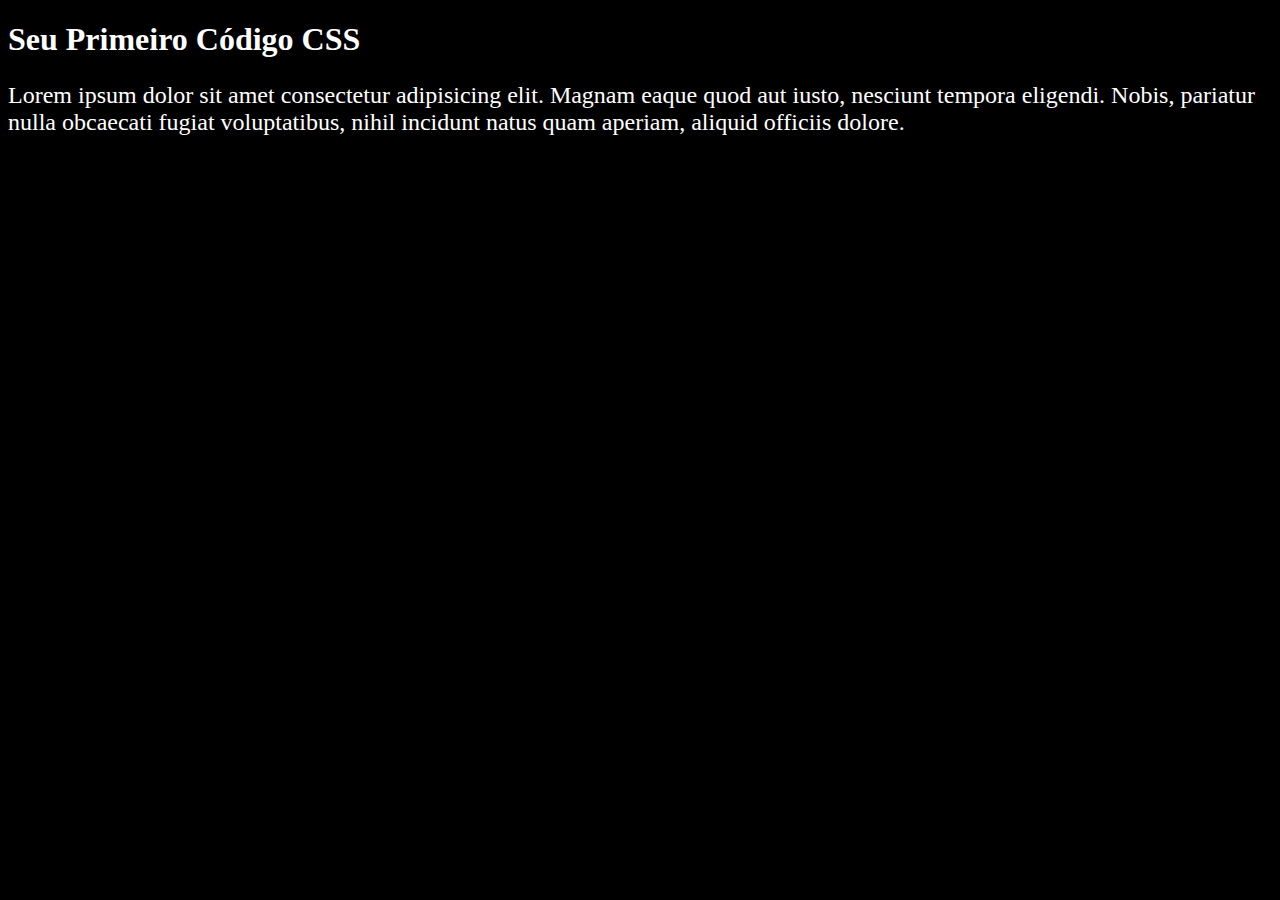
<file: 03-seu-primeiro-css/index.html>
<!DOCTYPE html>
<html lang="pt-br">

<head>
    <meta charset="UTF-8">
    <meta name="viewport" content="width=device-width, initial-scale=1.0">
    <title>Seu Primeiro Código CSS</title>

    <style>
        h1 {
            color: white;
        }
    </style>

    <link rel="stylesheet" href="style.css">
</head>

<body style="background-color: black;">
    <h1>Seu Primeiro Código CSS</h1>
    <p>Lorem ipsum dolor sit amet consectetur adipisicing elit. Magnam eaque quod aut iusto, nesciunt tempora eligendi. Nobis, pariatur nulla obcaecati fugiat voluptatibus, nihil incidunt natus quam aperiam, aliquid officiis dolore.</p>
</body>

</html>
</file>
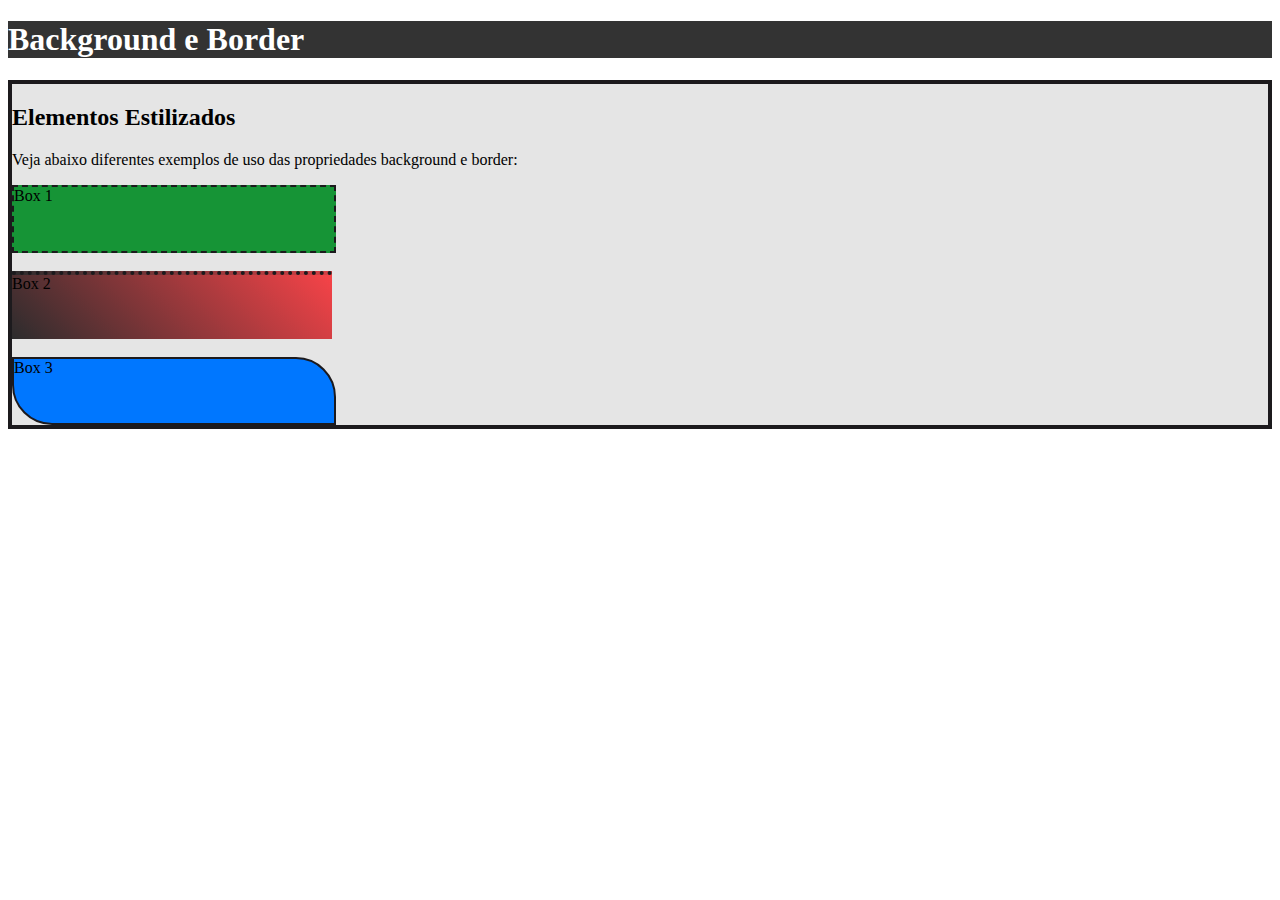
<file: 06-background-e-border/index.html>
<!DOCTYPE html>
<html lang="pt-br">

<head>
    <meta charset="UTF-8">
    <meta name="viewport" content="width=device-width, initial-scale=1.0">
    <title>Background e Border</title>

    <link rel="stylesheet" href="style.css">
</head>

<body>
    <header>
        <h1>Background e Border</h1>
    </header>

    <main>
        <h2>Elementos Estilizados</h2>
        <p>Veja abaixo diferentes exemplos de uso das propriedades background e border:</p>

        <section>
            <div class="box box1">Box 1</div>
            <br>
            <div class="box box2">Box 2</div>
            <br>
            <div class="box box3">Box 3</div>
        </section>
    </main>
</body>

</html>
</file>
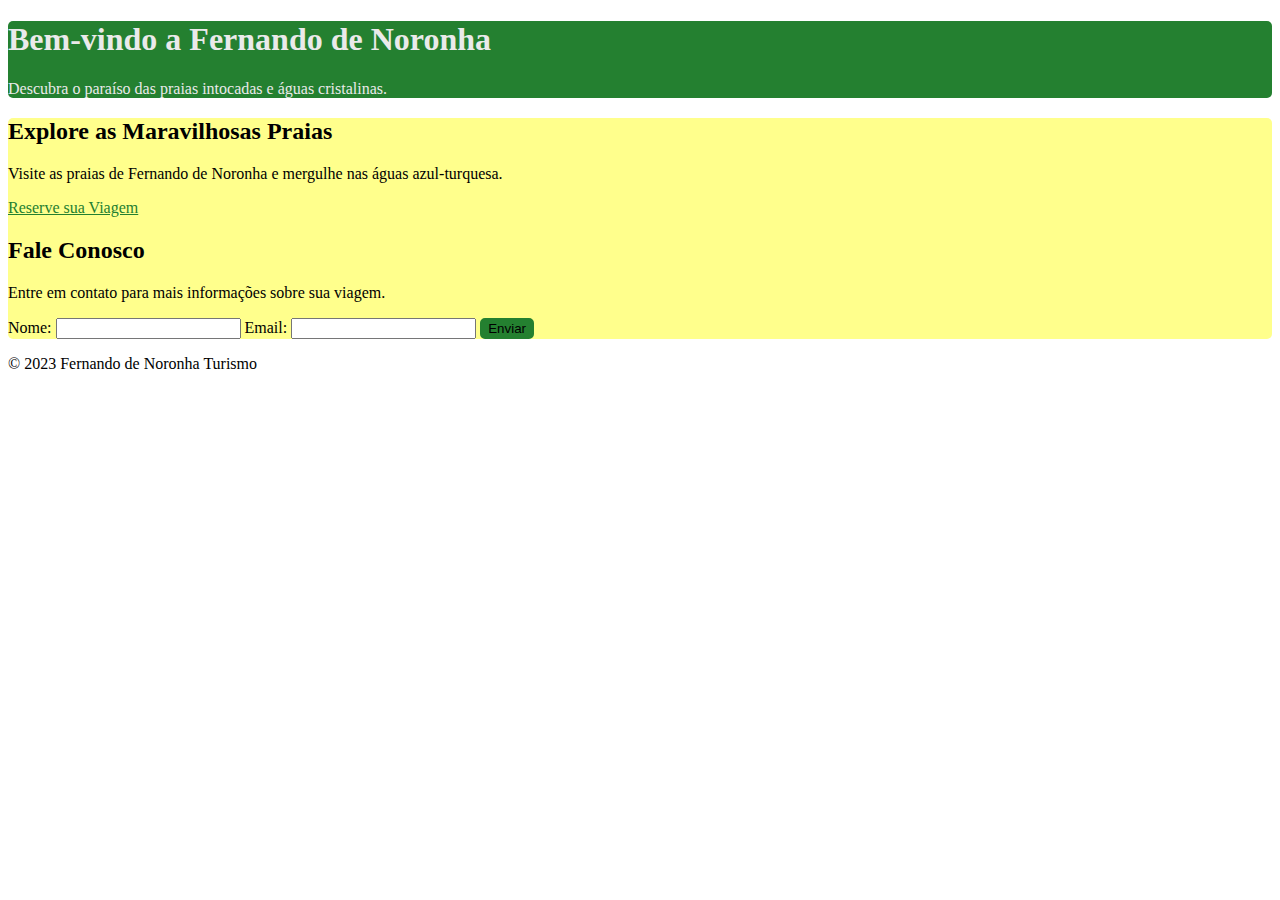
<file: 08-exercicio-1/index.html>
<!DOCTYPE html>
<html lang="pt-br">

<head>
    <meta charset="UTF-8">
    <meta name="viewport" content="width=device-width, initial-scale=1.0">
    <title>Exercício 1</title>
    <link rel="stylesheet" href="style.css">
</head>

<body>
    <header>
        <h1>Bem-vindo a Fernando de Noronha</h1>
        <p>Descubra o paraíso das praias intocadas e águas cristalinas.</p>
    </header>

    <main>
        <section>
            <h2>Explore as Maravilhosas Praias</h2>
            <p>Visite as praias de Fernando de Noronha e mergulhe nas águas azul-turquesa.</p>
            <a href="#contact">Reserve sua Viagem</a>
        </section>

        <section id="contact">
            <h2>Fale Conosco</h2>
            <p>Entre em contato para mais informações sobre sua viagem.</p>
            <form>
                <label for="name">Nome:</label>
                <input type="text" id="name" name="name" required>
                <label for="email">Email:</label>
                <input type="email" id="email" name="email" required>
                <button type="submit">Enviar</button>
            </form>
        </section>
    </main>

    <footer>
        <p>© 2023 Fernando de Noronha Turismo</p>
    </footer>
</body>

</html>
</file>
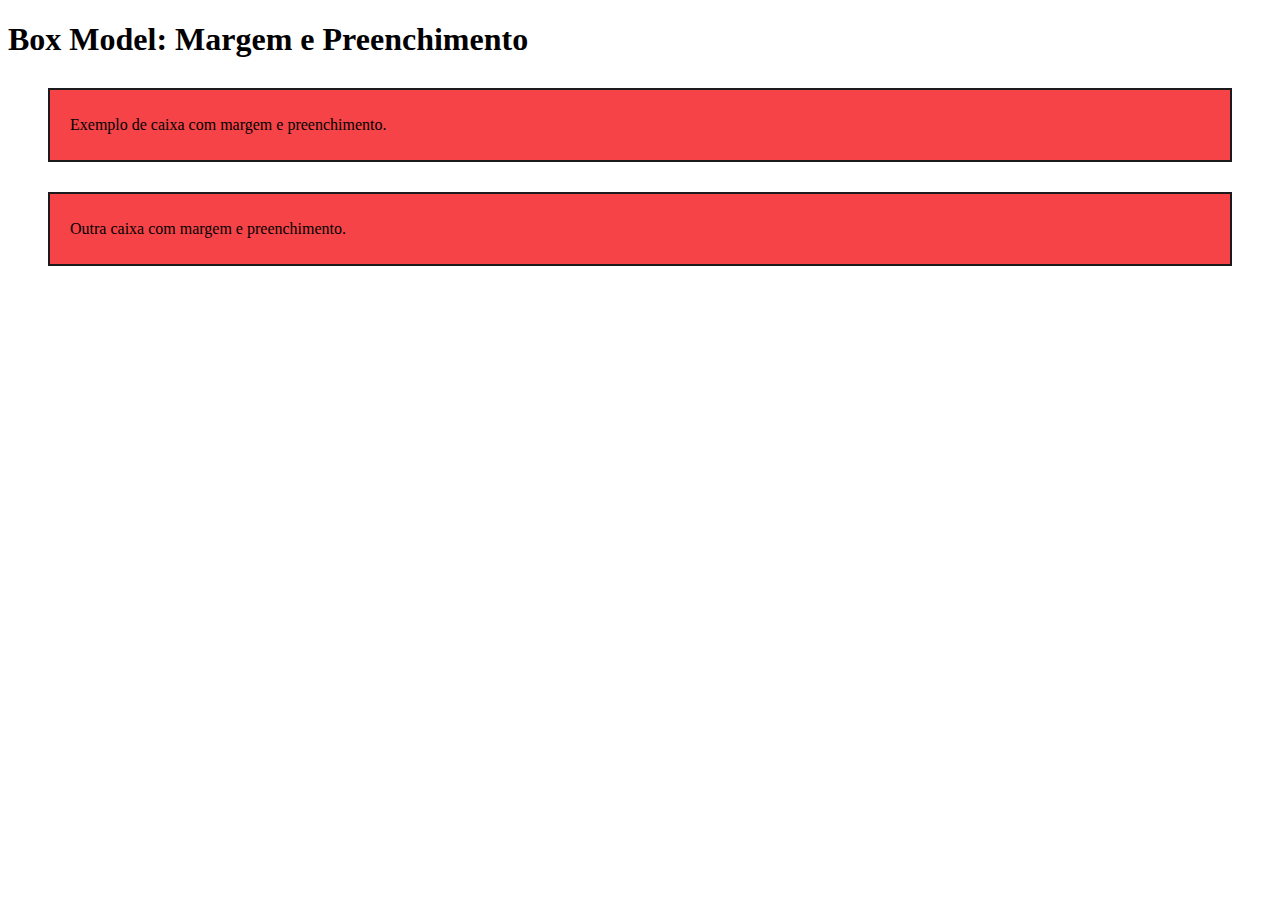
<file: 09-box-model/index.html>
<!DOCTYPE html>
<html lang="pt-br">
<head>
  <meta charset="UTF-8">
  <meta name="viewport" content="width=device-width, initial-scale=1.0">
  <link rel="stylesheet" href="style.css">
  <title>Box Model: Margem e Preenchimento</title>
</head>
<body>
		<h1>Box Model: Margem e Preenchimento</h1>

    <div class="box box1">
      <p>Exemplo de caixa com margem e preenchimento.</p>
    </div>

    <div class="box box2">
      <p>Outra caixa com margem e preenchimento.</p>
    </div>
</body>
</html>
</file>
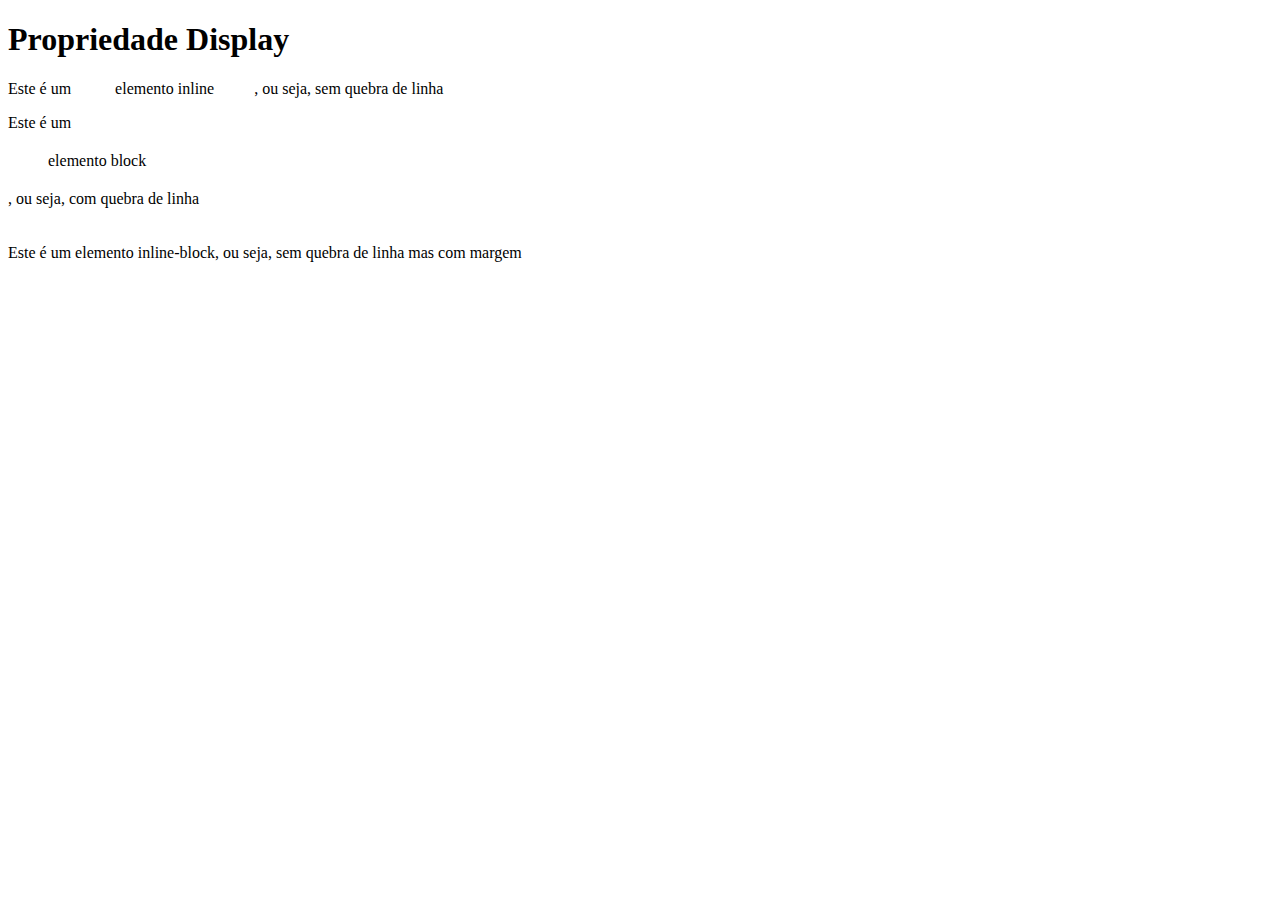
<file: 10-display/index.html>
<!DOCTYPE html>
<html lang="pt-br">

<head>
    <meta charset="UTF-8">
    <meta name="viewport" content="width=device-width, initial-scale=1.0">
    <link rel="stylesheet" href="style.css">
    <title>Display: inline, block e inline-block</title>
</head>

<body>
    <main>
        <h1>Propriedade Display</h1>

        <p>Este é um <span class="inline">elemento inline</span>, ou seja, sem quebra de linha</p>
        <p>Este é um <span class="block">elemento block</span>, ou seja, com quebra de linha</p>
        <p>Este é um <span class="inline-block">elemento inline-block</span>, ou seja, sem quebra de linha mas com margem</p>
    </main>
</body>

</html>
</file>
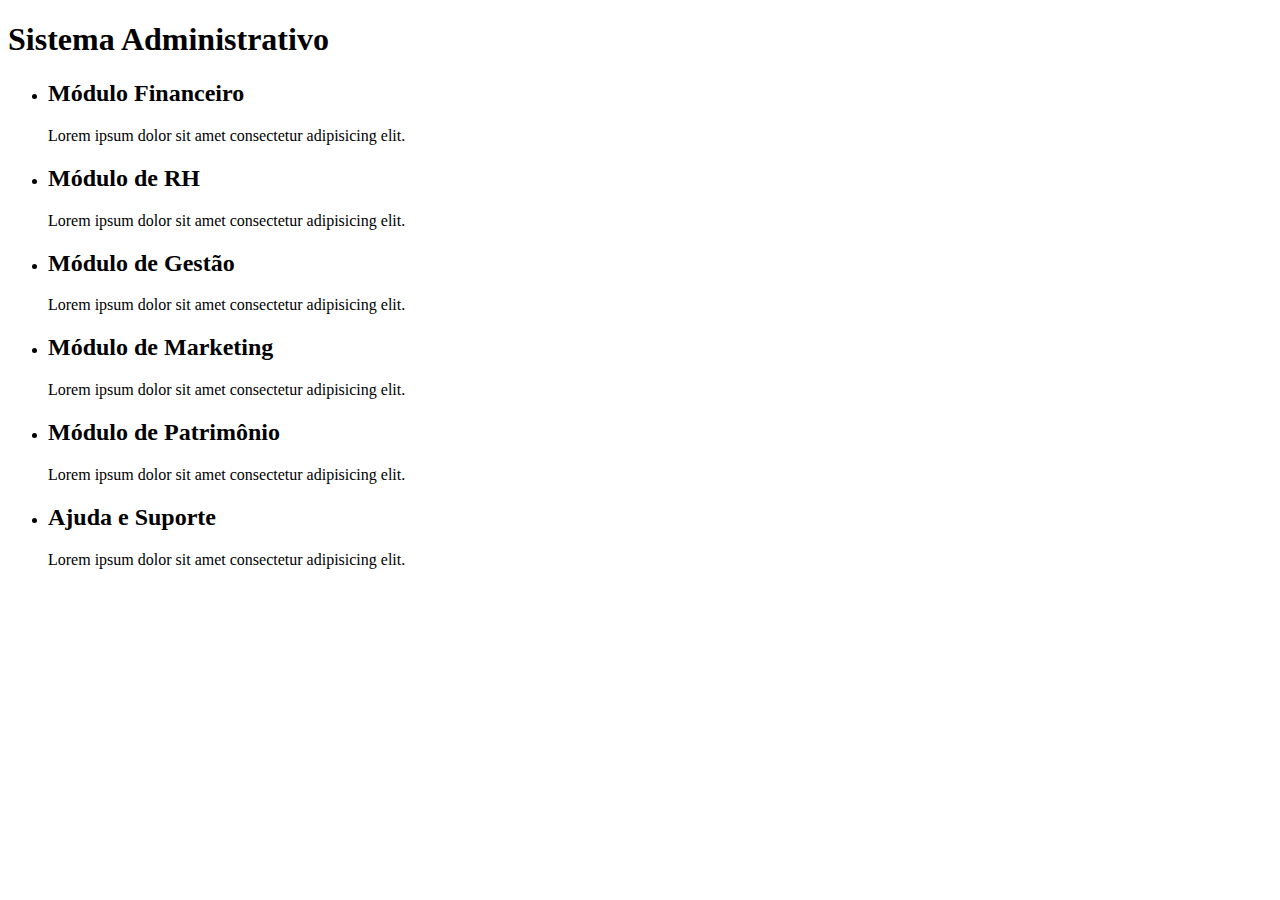
<file: 12-exercicio-2/index.html>
<!DOCTYPE html>
<html lang="en">

<head>
    <meta charset="UTF-8">
    <meta name="viewport" content="width=device-width, initial-scale=1.0">
    <title>Exercício 2</title>
</head>

<body>
    <h1>Sistema Administrativo</h1>

    <ul>
        <li>
            <h2>Módulo Financeiro</h2>
            <p>Lorem ipsum dolor sit amet consectetur adipisicing elit.</p>
        </li>
        <li>
            <h2>Módulo de RH</h2>
            <p>Lorem ipsum dolor sit amet consectetur adipisicing elit.</p>
        </li>
        <li>
            <h2>Módulo de Gestão</h2>
            <p>Lorem ipsum dolor sit amet consectetur adipisicing elit.</p>
        </li>
        <li>
            <h2>Módulo de Marketing</h2>
            <p>Lorem ipsum dolor sit amet consectetur adipisicing elit.</p>
        </li>
        <li>
            <h2>Módulo de Patrimônio</h2>
            <p>Lorem ipsum dolor sit amet consectetur adipisicing elit.</p>
        </li>
        <li>
            <h2>Ajuda e Suporte</h2>
            <p>Lorem ipsum dolor sit amet consectetur adipisicing elit.</p>
        </li>
    </ul>
</body>

</html>
</file>
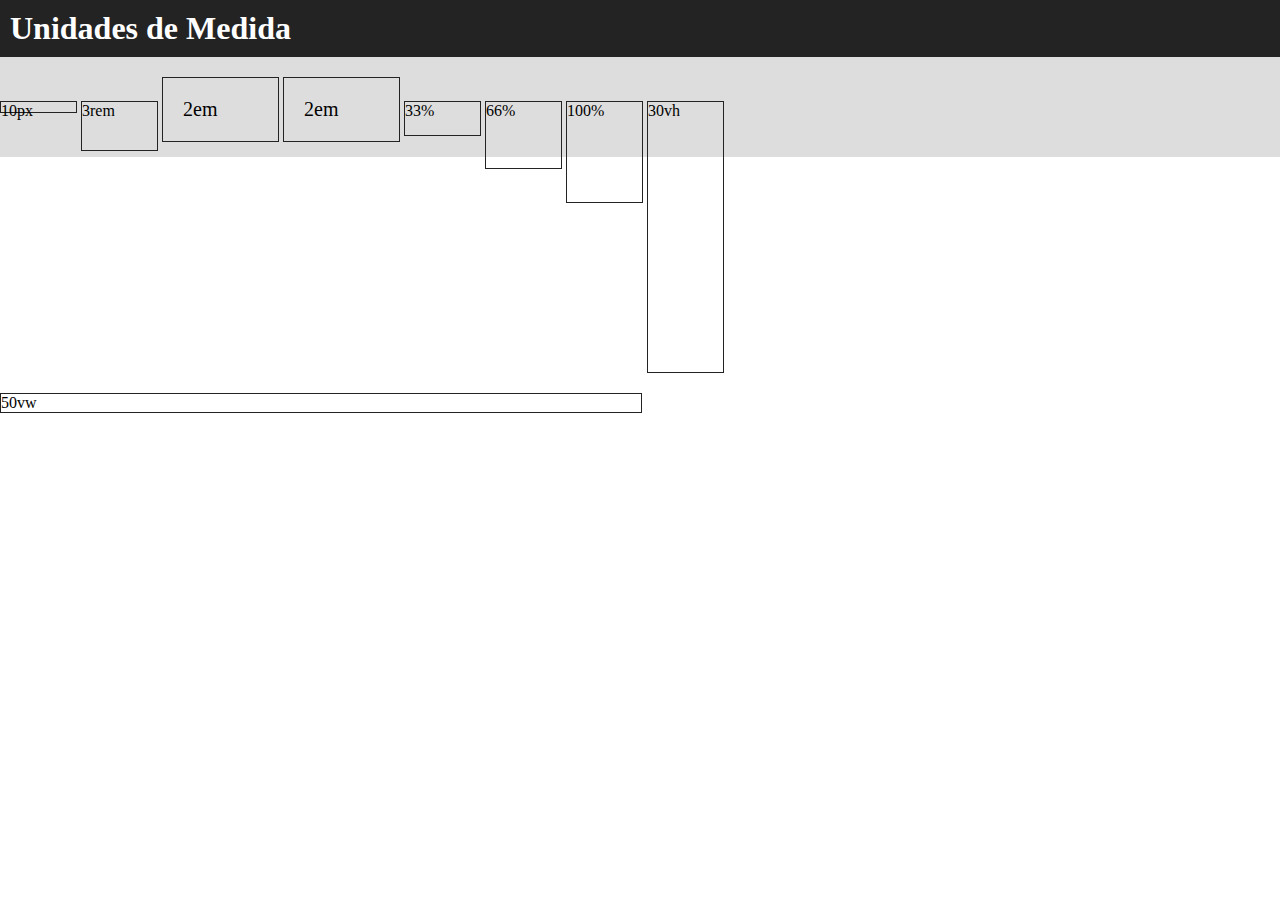
<file: 16-unidades-de-medida/index.html>
<!DOCTYPE html>
<html lang="pt-br">

<head>
    <meta charset="UTF-8">
    <meta name="viewport" content="width=device-width, initial-scale=1.0">
    <link rel="stylesheet" href="index.css">
    <title>Unidades de Medida</title>
</head>

<body>
    <header>
        <h1>Unidades de Medida</h1>
    </header>

    <section>
        <div class="box px">10px</div>
        <div class="box rem">3rem</div>
        <div class="box em">2em</div>
        <div class="box em big">2em</div>
        <div class="box prcnt-33">33%</div>
        <div class="box prcnt-66">66%</div>
        <div class="box prcnt-100">100%</div>
        <div class="box vh">30vh</div>
        <div class="box vw">50vw</div>
    </section>

</body>

</html>
</file>
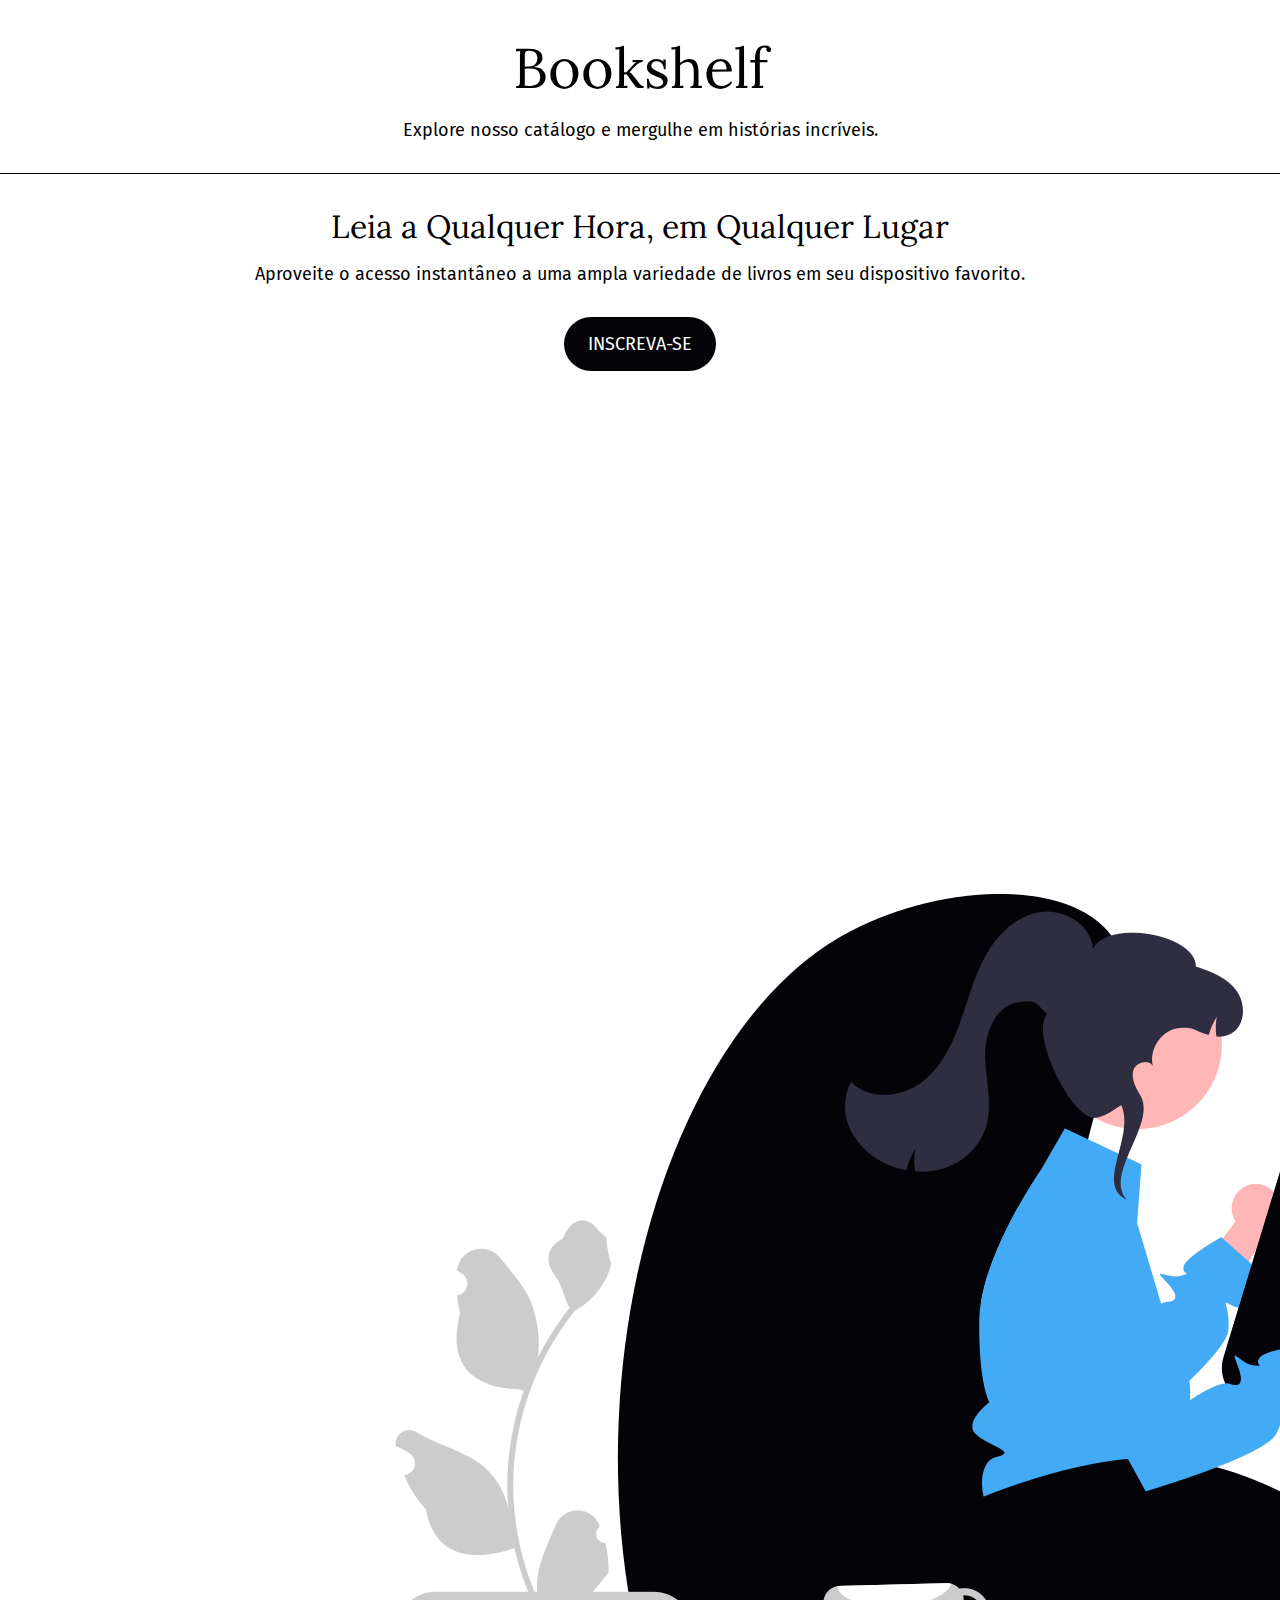
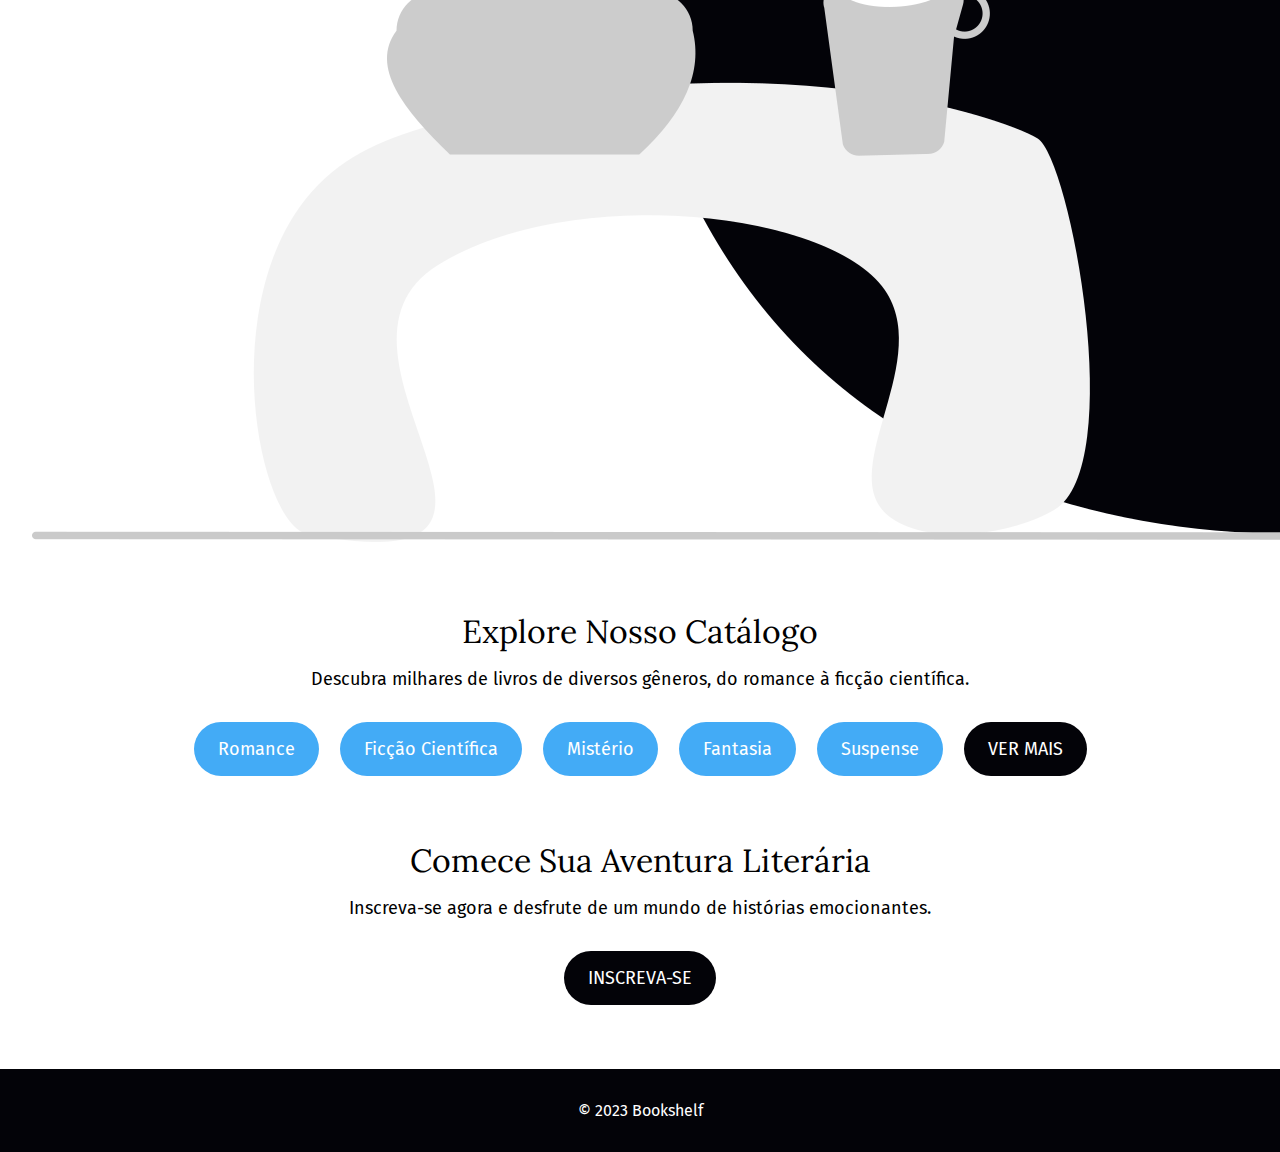
<file: 18-exercicio-3/index.html>
<!DOCTYPE html>
<html lang="pt-br">

<head>
    <meta charset="UTF-8">
    <meta name="viewport" content="width=device-width, initial-scale=1.0">
    <title>Bookshelf</title>
    <link rel="stylesheet" href="index.css">
    <link rel="preconnect" href="https://fonts.googleapis.com">
    <link rel="preconnect" href="https://fonts.gstatic.com" crossorigin>
    <link href="https://fonts.googleapis.com/css2?family=Fira+Sans:wght@400;700&family=Lora:wght@400&display=swap" rel="stylesheet">
</head>

<body>
    <header>
        <h1>Bookshelf</h1>
        <p>Explore nosso catálogo e mergulhe em histórias incríveis.</p>
    </header>

    <main>
        <section class="feature">
            <h2>Leia a Qualquer Hora, em Qualquer Lugar</h2>
            <p>Aproveite o acesso instantâneo a uma ampla variedade de livros em seu dispositivo favorito.</p>
            <a href="#" class="cta-button">Inscreva-se</a>
            <img src="reading.png" alt="Pessoa lendo um livro">
        </section>

        <section class="catalog">
            <h2>Explore Nosso Catálogo</h2>
            <p>Descubra milhares de livros de diversos gêneros, do romance à ficção científica.</p>
            <ul class="genres">
                <li class="genre"><a href="#">Romance</a></li>
                <li class="genre"><a href="#">Ficção Científica</a></li>
                <li class="genre"><a href="#">Mistério</a></li>
                <li class="genre"><a href="#">Fantasia</a></li>
                <li class="genre"><a href="#">Suspense</a></li>
                <li class="see-more"><a href="#">Ver Mais</a></li>
            </ul>
        </section>

        <section class="cta">
            <h2>Comece Sua Aventura Literária</h2>
            <p>Inscreva-se agora e desfrute de um mundo de histórias emocionantes.</p>
            <a href="#" class="cta-button">Inscreva-se</a>
        </section>
    </main>

    <footer>
        <p>© 2023 Bookshelf</p>
    </footer>
</body>

</html>
</file>
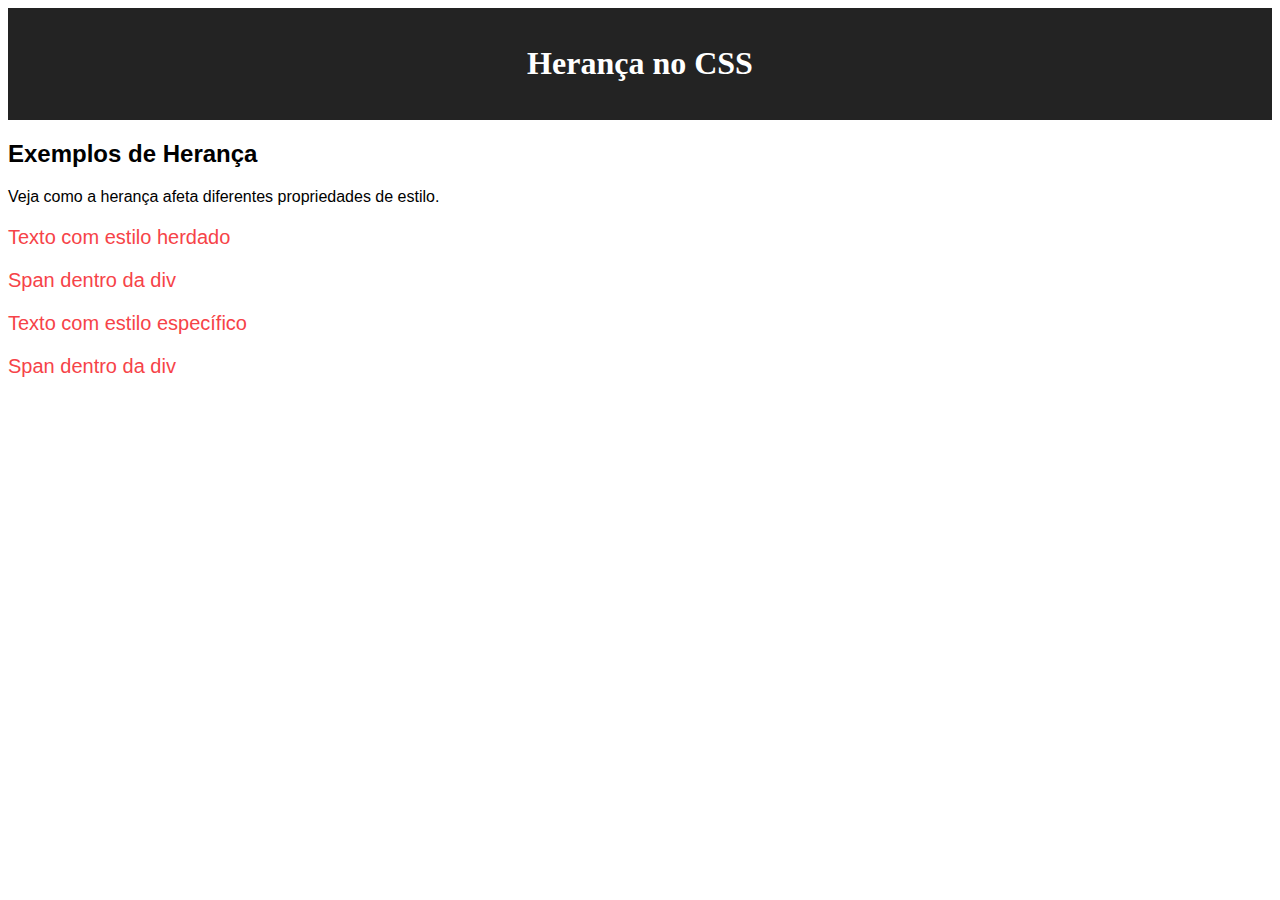
<file: 19-heranca/index.html>
<!DOCTYPE html>
<html lang="pt-br">

<head>
    <meta charset="UTF-8">
    <meta name="viewport" content="width=device-width, initial-scale=1.0">
    <link rel="stylesheet" href="index.css">
    <title>Aula de Herança no CSS</title>
</head>

<body>
    <header>
        <h1>Herança no CSS</h1>
    </header>

    <section>
        <h2>Exemplos de Herança</h2>
        <p>Veja como a herança afeta diferentes propriedades de estilo.</p>
        <div class="parent">
            <p>Texto com estilo herdado</p>
            <span>Span dentro da div</span>
            <div class="child">
                <p>Texto com estilo específico</p>
                <span>Span dentro da div</span>
            </div>
        </div>
    </section>
</body>

</html>
</file>
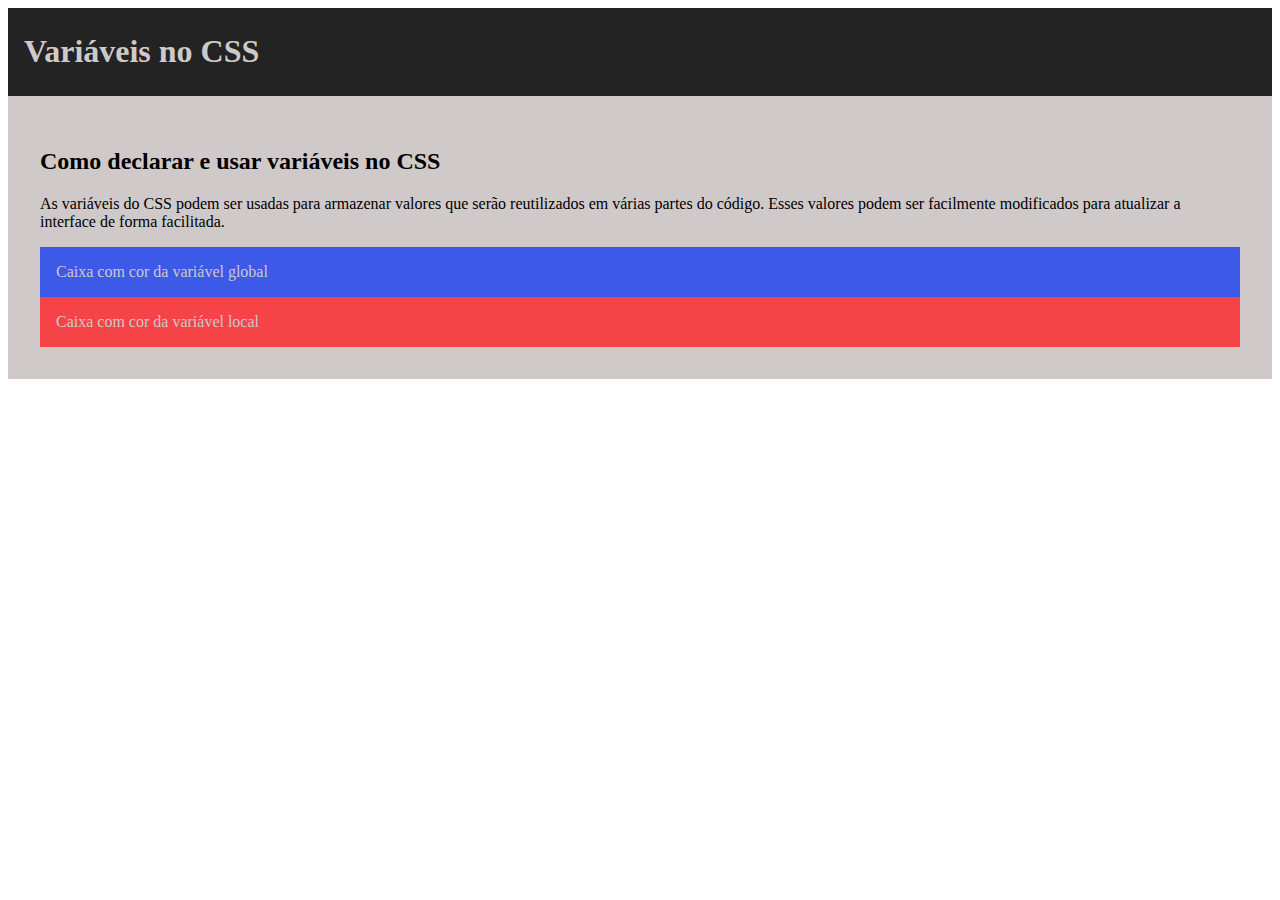
<file: 22-variaveis/index.html>
<!DOCTYPE html>
<html lang="pt-br">

<head>
    <meta charset="UTF-8">
    <meta name="viewport" content="width=device-width, initial-scale=1.0">
    <title>Variáveis no CSS</title>
    <link rel="stylesheet" href="index.css">
</head>

<body>
    <header>
        <h1>Variáveis no CSS</h1>
    </header>

    <section>
        <h2>Como declarar e usar variáveis no CSS</h2>
        <p>As variáveis do CSS podem ser usadas para armazenar valores que serão reutilizados em várias partes do código. Esses valores podem ser facilmente modificados para atualizar a interface de forma facilitada.</p>
        <div>Caixa com cor da variável global</div>
        <div class="red-box">Caixa com cor da variável local</div>
    </section>
</body>

</html>
</file>
<file: 03-seu-primeiro-css/style.css>
p {
    color: white;
    font-size: x-large;
}
</file>
<file: 06-background-e-border/style.css>
body {
    background-image: url("https://codetheweb.blog/assets/img/posts/css-advanced-background-images/cover.jpg");
    background-size: cover;
}

header {
    background-color: #333;
    color: #fff;
}

main {
    background-color: #e5e5e5;
    border-width: 4px;
    border-color: #1c1a1d;
    border-style: solid;
}

.box1 {
    background-color: #169436;
    border: dashed 2px #1c1a1d;
    height: 64px;
    width: 320px;
}

.box2 {
    background-image: linear-gradient(45deg, #2c2c2d, #f64348);
    border-top: 4px dotted #1c1a1d;
    height: 64px;
    width: 320px;
}

.box3 {
    background-color: #0077ff;
    border: 2px solid #1c1a1d;
    border-top-right-radius: 40px;
    border-bottom-left-radius: 40px;
    height: 64px;
    width: 320px;
}
</file>
<file: 08-exercicio-1/style.css>
body {
    background-image: url("https://www.viagenspossiveis.com.br/wp-content/uploads/2013/02/C360_2012-11-19-17-59-02.jpg");
    background-size: cover;
}

header {
    background-color: #248030;
    border-radius: 5px;
    color: #eaeaea;
}

main {
    background-color: #ffff8c;
    border-radius: 5px;
}

a {
    color: #248030;
}

button {
    background-color: #248030;
    border: 2px solid #248030;
    border-radius: 5px;
}

footer {
    background-color: #ffffff;
    border-radius: 5px;
}
</file>
<file: 09-box-model/style.css>
.box {
	background-color: #f64348;
	border: 2px solid #1c1a1d;
}

.box {
	/* margem */
  margin-top: 30px;
  margin-right: 40px;
  margin-bottom: 30px;
  margin-left: 40px;

	/* preenchimento */
  padding-top: 10px;
  padding-right: 20px;
  padding-bottom: 10px;
  padding-left: 20px;
}
</file>
<file: 10-display/style.css>
/* inline: não quebra de linha, largura mínima, apenas aceita margem e preenchimento horizontal */
.inline {
    display: inline;
    margin-top: 100px;
    margin-bottom: 100px;
    margin-left: 20px;
    margin-right: 20px;
    padding-top: 100px;
    padding-bottom: 100px;
    padding-left: 20px;
    padding-right: 20px;
}

/* block: quebra de linha, largura máxima, aceita margem e preenchimento vertical */
.block {
    display: block;
    margin-top: 10px;
    margin-bottom: 10px;
    margin-left: 20px;
    margin-right: 20px;
    padding-top: 10px;
    padding-bottom: 10px;
    padding-left: 20px;
    padding-right: 20px;
}

/* inline-block: não quebra linha, */
.inline-block {
    display: inline-block;
    margin-top: 10px;
    padding-top: 10px;
}
</file>
<file: 16-unidades-de-medida/index.css>
* {
    margin: 0;
    padding: 0;
}

header {
    background-color: #232323;
    color: #fff;
    padding: 10px;
}

section {
    background-color: #ddd;
    height: 100px;
}

.box {
    border: 1px solid #232323;
    display: inline-block;
    font-size: 16px;
    margin-top: 20px;
    width: 75px;
}

.px {
    height: 10px;
}

/* root element -> 16px * 3 = 48px */
.rem {
    height: 3rem;
}

.em {
    font-size: 20px;
    padding: 1em;
}

.prcnt-33 {
    height: 33%;
}

.prcnt-66 {
    height: 66%;
}

.prcnt-100 {
    height: 100%;
}

/* viewport height */
.vh {
    height: 30vh;
}

/* viewport width */
.vw {
    width: 50vw;
}
</file>
<file: 18-exercicio-3/index.css>
* {
    font-family: "Fira Sans", system-ui, -apple-system, BlinkMacSystemFont, 'Segoe UI', Roboto, Oxygen, Ubuntu, Cantarell, 'Open Sans', 'Helvetica Neue', sans-serif;
    margin: 0;
    padding: 0;
}

header {
    border-bottom: 1px solid #030308;
    font-size: 1.125rem;
    padding: 2rem 0;
    text-align: center;
}

h1, h2 {
    font-family: "Lora", serif;
    font-weight: 400;
}

h1 {
    font-size: 3.5rem;
    margin-bottom: 1rem;
}

h2 {
    font-size: 2rem;
    margin-bottom: 1rem;
}

.feature, .catalog, .cta {
    font-size: 1.125rem;
    padding: 2rem;
    text-align: center;
}

.cta-button {
    background-color: #030308;
    border-radius: 9999px;
    color: #fff;
    display: block;
    margin: 2rem auto;
    padding: 1rem 1.5rem;
    width: fit-content;
    text-decoration: none;
    text-transform: uppercase;
}

.genres > li {
    display: inline-block;
    margin-top: 2rem;
}

.genres > li + li {
    margin-left: 1rem;
    margin-top: 1rem;
}

.genre > a,
.see-more > a {
    background-color: #43abf6;
    border-radius: 9999px;
    color: #fff;
    display: inline-block;
    padding: 1rem 1.5rem;
    text-decoration: none;
}

.see-more > a {
    background-color: #030308;
    text-transform: uppercase;
}

footer {
    background-color: #030308;
    color: #fff;
    font-family: "Lora", serif;
    padding: 2rem;
    text-align: center;
}
</file>
<file: 19-heranca/index.css>
li:not(:first-child) {
    color: rgb(0, 255, 255);
}

header {
    background-color: #232323;
    color: #fff;
    text-align: center;
    padding: 1rem;
}

body {
    font-family: Arial, Helvetica, sans-serif;
}

header {
    background-color: #232323;
    color: #fff;
    text-align: center;
    padding: 1rem;
}

h1 {
    font-family: serif;
}

.parent {
    font-size: 1.25rem;
    color: #f64348;
}
</file>
<file: 22-variaveis/index.css>
:root {
    --cor-principal: #3c59e7;
    --cor-claro: #cfc9c9;
    --cor-escuro: #232323;
    --preenchimento-pq: .25rem 1rem;
    --preenchimento-md: 2rem;
    --preenchimento-gd: 4rem;
}

header {
    background-color: var(--cor-escuro);
    color: var(--cor-claro);
    padding: var(--preenchimento-pq);
}

section {
    background-color: var(--cor-claro);
    padding: var(--preenchimento-md);
}

div {
    --preenchimento-pq: 1rem;
    background-color: var(--cor-principal);
    color: var(--cor-claro);
    padding: var(--preenchimento-pq);
}

.red-box {
    --cor-principal: #f64348;
}
</file>
